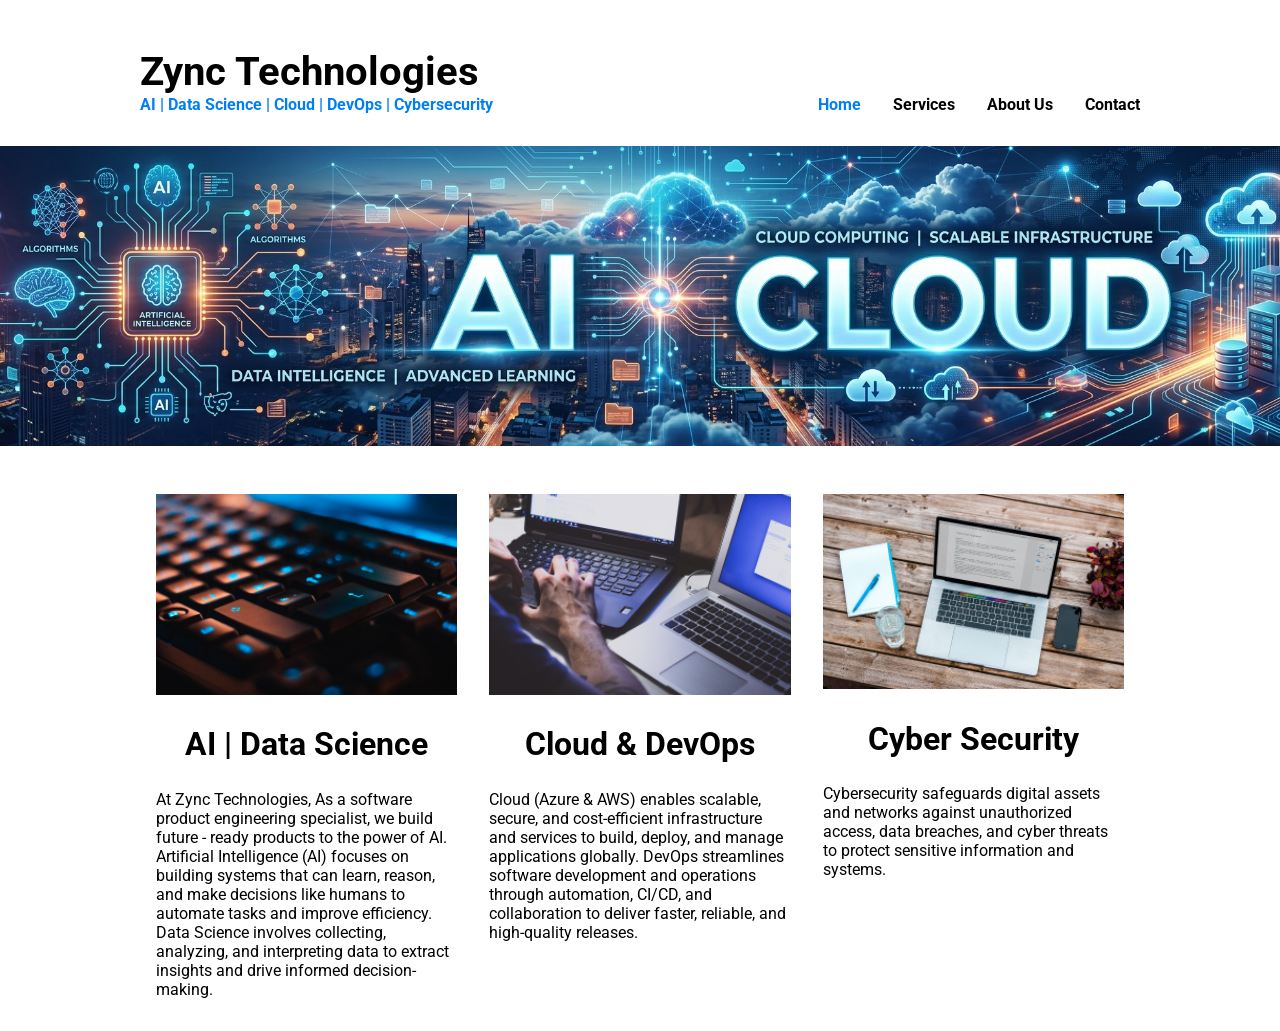
<file: index.html>
<!DOCTYPE html>
<html lang="en">
    <head>
        <meta charset="UTF-8" />
        <meta name="viewport" content="width=device-width, initial-scale=1.0" />
        <title>Zync Technologies</title>
        <link
            rel="stylesheet"
            href="https://cdnjs.cloudflare.com/ajax/libs/font-awesome/5.14.0/css/all.min.css"
        />
        <link rel="stylesheet" href="style.css" />
        <script src="script.js" defer></script>
    </head>
    <body>
        <div class="container">
            <nav>
                <div class="logo">
                    <i class="fas fa-laptop-medical"></i>
                </div>
                <div class="inner-nav">
                    <div class="row">
                        <p class="big">Zync Technologies</p>
                        <p class="big hidden-mobile"></p>
                    </div>
                    <div class="row">
                        <p class="blue hidden-mobile">
                            AI | Data Science | Cloud | DevOps | Cybersecurity
                        </p>
                        <ul>
                            <li><a href="#" class="active">Home</a></li>
                            <li><a href="services.html">Services</a></li>
                            <li><a href="about.html">About Us</a></li>
                            <li><a href="contact.html">Contact</a></li>
                        </ul>
                    </div>
                </div>
            </nav>
        </div>
        <header class="hero-slider">
            <div class="slide active" style="background-image: url('images/AI-Banner1.jpg');"></div>
            <div class="slide" style="background-image: url('images/Banner-AI2.jpg');"></div>
            <div class="slide" style="background-image: url('images/Banner-AI3.jpg');"></div>
            <div class="slide" style="background-image: url('images/Banner-AI4.jpg');"></div>
        </header>

        <div class="container">
            <div class="row">
                <div class="col">
                    <img src="images/img-1.jpg" alt="img-1" />
                    <h2>AI | Data Science</h2>
                    <p>
                        At Zync Technologies, As a software product engineering specialist, we build future - ready products to the power of AI.
                        Artificial Intelligence (AI) focuses on building systems that can learn, reason, and make decisions like humans to automate tasks and improve efficiency.
                        <br>
                        Data Science involves collecting, analyzing, and interpreting data to extract insights and drive informed decision-making.
                    </p>
                </div>
                <div class="col">
                    <img src="images/img-2.jpg" alt="img-2" />
                    <h2>Cloud & DevOps</h2>
                    <p>
                        Cloud (Azure & AWS) enables scalable, secure, and cost‑efficient infrastructure and services to build, deploy, and manage applications globally.
DevOps streamlines software development and operations through automation, CI/CD, and collaboration to deliver faster, reliable, and high‑quality releases.
                    </p>
                </div>
                <div class="col">
                    <img src="images/img-3.jpg" alt="img-3" />
                    <h2>Cyber Security</h2>
                    <p>
                        Cybersecurity safeguards digital assets and networks against unauthorized access, data breaches, and cyber threats to protect sensitive information and systems.
                    </p>
                </div>
            </div>
        </div>

        <div class="text-center" style="display: none;">
            <button>Call us NOW</button>
        </div>
    </body>
</html>
</file>
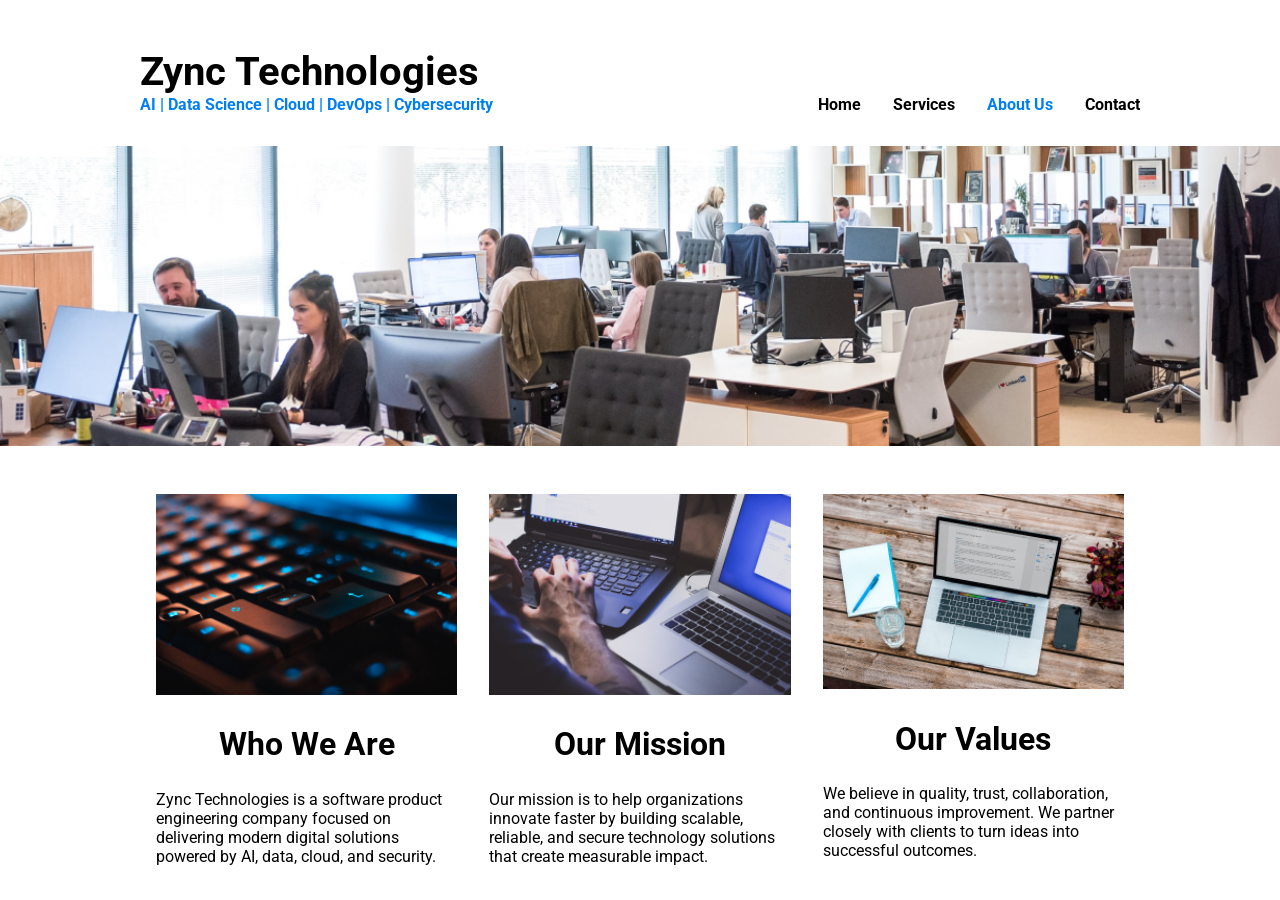
<file: about.html>
<!DOCTYPE html>
<html lang="en">
    <head>
        <meta charset="UTF-8" />
        <meta name="viewport" content="width=device-width, initial-scale=1.0" />
        <title>About Us | Zync Technologies</title>
        <link
            rel="stylesheet"
            href="https://cdnjs.cloudflare.com/ajax/libs/font-awesome/5.14.0/css/all.min.css"
        />
        <link rel="stylesheet" href="style.css" />
        <script src="script.js" defer></script>
    </head>
    <body>
        <div class="container">
            <nav>
                <div class="logo">
                    <i class="fas fa-laptop-medical"></i>
                </div>
                <div class="inner-nav">
                    <div class="row">
                        <p class="big">Zync Technologies</p>
                        <p class="big hidden-mobile"></p>
                    </div>
                    <div class="row">
                        <p class="blue hidden-mobile">
                            AI | Data Science | Cloud | DevOps | Cybersecurity
                        </p>
                        <ul>
                            <li><a href="index.html">Home</a></li>
                            <li><a href="services.html">Services</a></li>
                            <li><a href="about.html" class="active">About Us</a></li>
                            <li><a href="contact.html">Contact</a></li>
                        </ul>
                    </div>
                </div>
            </nav>
        </div>

        <header></header>

        <div class="container">
            <div class="row">
                <div class="col">
                    <img src="images/img-1.jpg" alt="About Zync Technologies" />
                    <h2>Who We Are</h2>
                    <p>
                        Zync Technologies is a software product engineering company focused on
                        delivering modern digital solutions powered by AI, data, cloud, and security.
                    </p>
                </div>
                <div class="col">
                    <img src="images/img-2.jpg" alt="Our Mission" />
                    <h2>Our Mission</h2>
                    <p>
                        Our mission is to help organizations innovate faster by building scalable,
                        reliable, and secure technology solutions that create measurable impact.
                    </p>
                </div>
                <div class="col">
                    <img src="images/img-3.jpg" alt="Our Values" />
                    <h2>Our Values</h2>
                    <p>
                        We believe in quality, trust, collaboration, and continuous improvement.
                        We partner closely with clients to turn ideas into successful outcomes.
                    </p>
                </div>
            </div>
        </div>

        <div class="text-center">
            <a href="index.html" style="display: none;"><button>Back to Home</button></a>
        </div>
    </body>
</html>
</file>
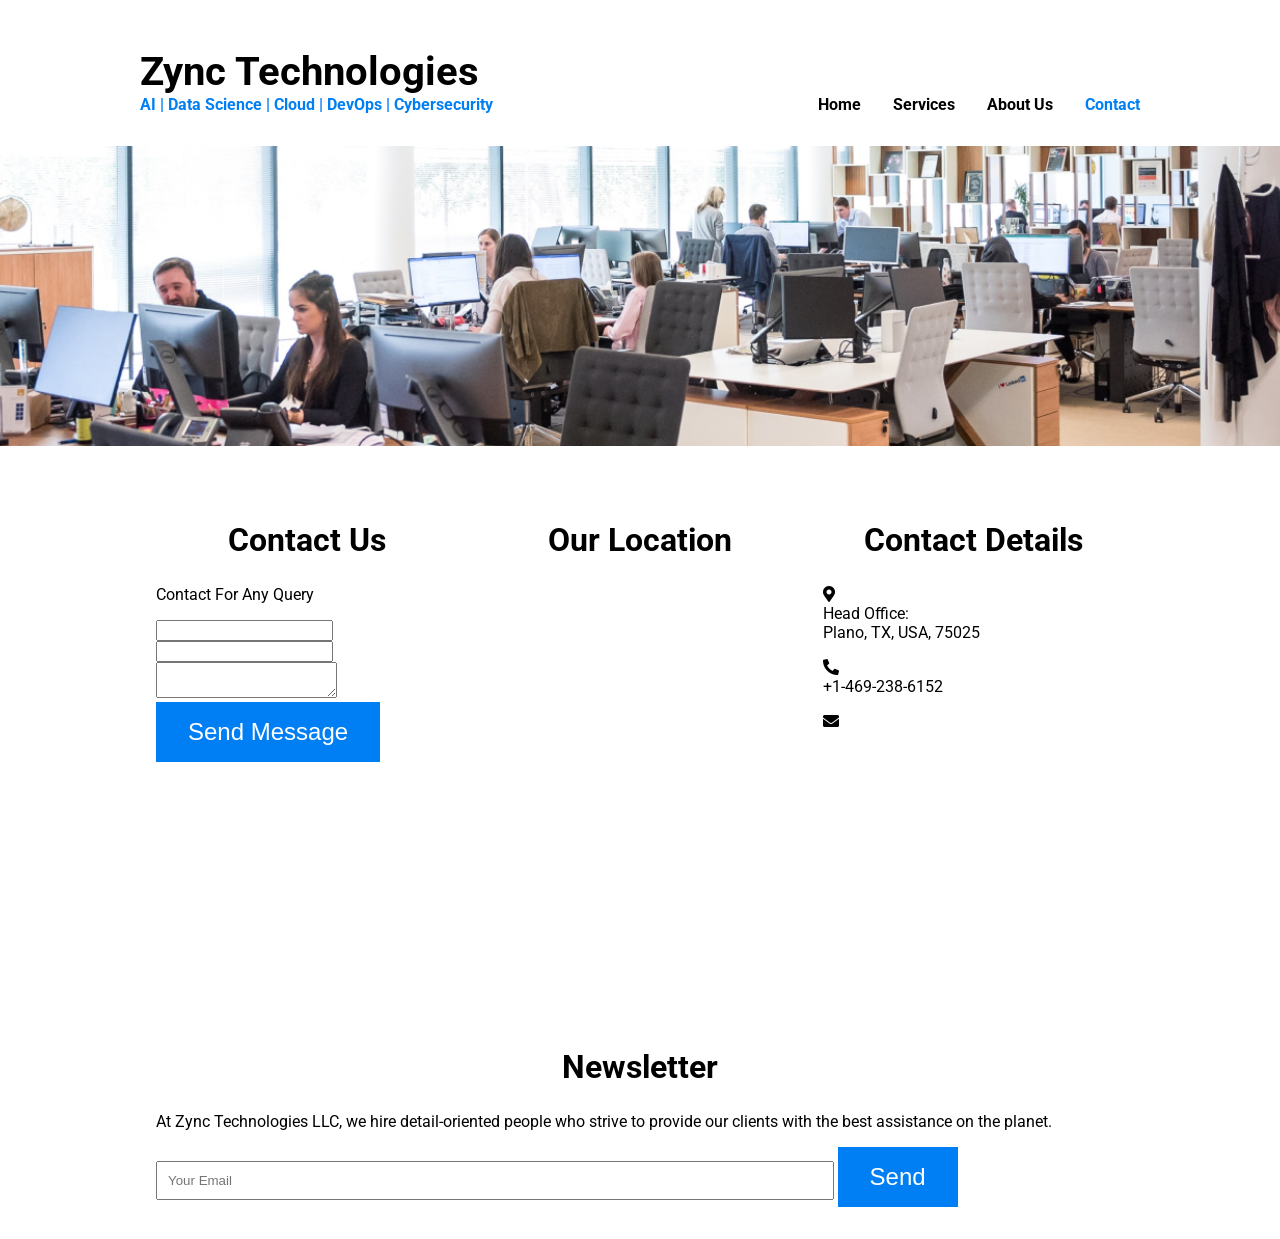
<file: contact.html>
<!DOCTYPE html>
<html lang="en">
    <head>
        <meta charset="UTF-8" />
        <meta name="viewport" content="width=device-width, initial-scale=1.0" />
        <title>Contact | Zync Technologies</title>
        <link
            rel="stylesheet"
            href="https://cdnjs.cloudflare.com/ajax/libs/font-awesome/5.14.0/css/all.min.css"
        />
        <link rel="stylesheet" href="style.css" />
        <script src="script.js" defer></script>
    </head>
    <body>
        <div class="container">
            <nav>
                <div class="logo">
                    <i class="fas fa-laptop-medical"></i>
                </div>
                <div class="inner-nav">
                    <div class="row">
                        <p class="big">Zync Technologies</p>
                        <p class="big hidden-mobile"></p>
                    </div>
                    <div class="row">
                        <p class="blue hidden-mobile">
                            AI | Data Science | Cloud | DevOps | Cybersecurity
                        </p>
                        <ul>
                            <li><a href="index.html">Home</a></li>
                            <li><a href="services.html">Services</a></li>
                            <li><a href="about.html">About Us</a></li>
                            <li><a href="contact.html" class="active">Contact</a></li>
                        </ul>
                    </div>
                </div>
            </nav>
        </div>

        <header></header>

        <!-- Contact Us Form (from testoftest.html) -->
        <div class="container">
            <div class="row">
                <div class="col">
                    <h2>Contact Us</h2>
                    <p>Contact For Any Query</p>

                    <form action="https://api.web3forms.com/submit" method="POST">
                        <input type="hidden" name="access_key" value="3b9598db-53d9-45e6-9a38-aff64bc5527a">
                        <input type="text" name="name" required>
                        <input type="email" name="email" required>
                        <textarea name="message" required></textarea>
                        <button type="submit">Send Message</button>
                      </form>
                </div>

                <!-- Our Location (from testoftest.html) -->
                <div class="col">
                    <h2>Our Location</h2>
                    <iframe
                        src="https://www.google.com/maps/embed?pb=!1m18!1m12!1m3!1d13372.95705006685!2d-96.75939878961559!3d33.076489440927865!2m3!1f0!2f0!3f0!3m2!1i1024!2i768!4f13.1!3m3!1m2!1s0x864c180283973141%3A0x34c87feb89d0c576!2s2320%20Dampton%20Dr%2C%20Plano%2C%20TX%2075025!5e0!3m2!1sen!2sus!4v1777210862997!5m2!1sen!2sus"
                        width="100%"
                        height="400"
                        style="border: 0;"
                        allowfullscreen=""
                        loading="lazy"
                        referrerpolicy="no-referrer-when-downgrade"
                    ></iframe>
                </div>

                <div class="col">
                    <h2>Contact Details</h2>
                    <p>
                        <i class="fas fa-map-marker-alt"></i><br />
                        Head Office:<br />Plano, TX, USA, 75025
                    </p>
                    <p>
                        <i class="fas fa-phone-alt"></i><br />
                        +1-469-238-6152
                    </p>
                    <p>
                        <i class="fas fa-envelope"></i><br />
                    
                    </p>
                </div>
            </div>
        </div>

        <!-- Newsletter (from testoftest.html) -->
        <div class="container">
            <div class="row">
                <div class="col">
                    <h2>Newsletter</h2>
                    <p>
                        At Zync Technologies LLC, we hire detail-oriented people
                        who strive to provide our clients with the best assistance on the planet.
                    </p>
                    <p>
                        <input
                            id="newsletter-email"
                            type="email"
                            placeholder="Your Email"
                            style="padding: 10px; width: 70%;"
                        />
                        <button id="newsletter-btn" type="button">Send</button>
                    </p>
                    <p id="newsletter-success" style="display: none; color: green;">
                        Sent successfully!
                    </p>
                </div>
            </div>
        </div>

        <div class="text-center">
            <a href="index.html" style="display: none;"><button>Back to Home</button></a>
        </div>

        <script>
            document.getElementById("newsletter-btn").addEventListener("click", function () {
                var emailInput = document.getElementById("newsletter-email");
                var successMsg = document.getElementById("newsletter-success");
                var email = emailInput.value.trim();
                var re = /^[^\s@]+@[^\s@]+\.[^\s@]+$/;

                if (re.test(email)) {
                    successMsg.style.display = "block";
                    emailInput.value = "";
                    setTimeout(function () {
                        successMsg.style.display = "none";
                    }, 2500);
                } else {
                    alert("Please enter a valid email address.");
                }
            });
        </script>
    </body>
</html>
</file>
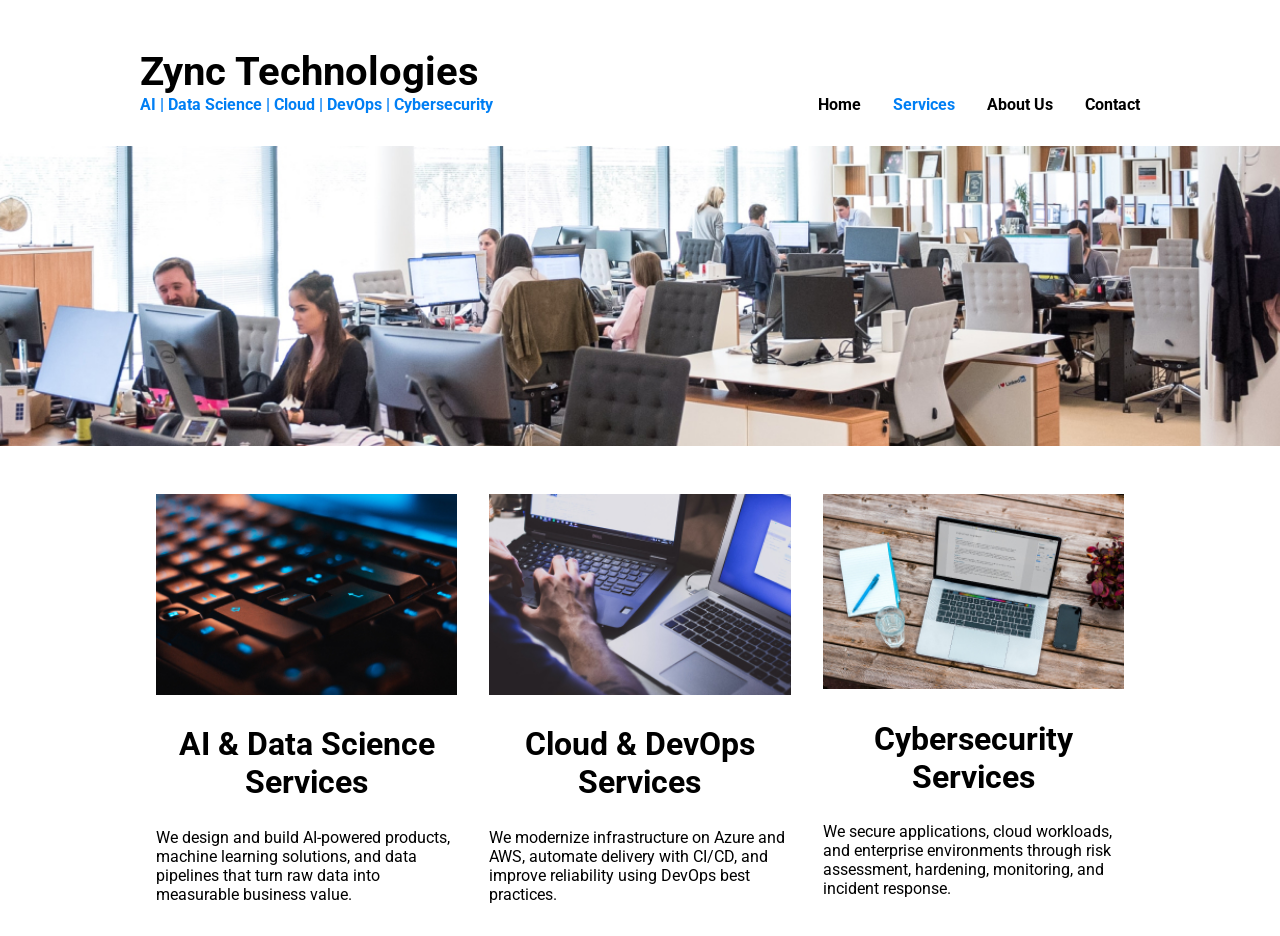
<file: services.html>
<!DOCTYPE html>
<html lang="en">
    <head>
        <meta charset="UTF-8" />
        <meta name="viewport" content="width=device-width, initial-scale=1.0" />
        <title>Services | Zync Technologies</title>
        <link
            rel="stylesheet"
            href="https://cdnjs.cloudflare.com/ajax/libs/font-awesome/5.14.0/css/all.min.css"
        />
        <link rel="stylesheet" href="style.css" />
        <script src="script.js" defer></script>
    </head>
    <body>
        <div class="container">
            <nav>
                <div class="logo">
                    <i class="fas fa-laptop-medical"></i>
                </div>
                <div class="inner-nav">
                    <div class="row">
                        <p class="big">Zync Technologies</p>
                        <p class="big hidden-mobile"></p>
                    </div>
                    <div class="row">
                        <p class="blue hidden-mobile">
                            AI | Data Science | Cloud | DevOps | Cybersecurity
                        </p>
                        <ul>
                            <li><a href="index.html">Home</a></li>
                            <li><a href="services.html" class="active">Services</a></li>
                            <li><a href="about.html">About Us</a></li>
                            <li><a href="contact.html">Contact</a></li>
                        </ul>
                    </div>
                </div>
            </nav>
        </div>

        <header></header>

        <div class="container">
            <div class="row">
                <div class="col">
                    <img src="images/img-1.jpg" alt="AI and Data Science" />
                    <h2>AI & Data Science Services</h2>
                    <p>
                        We design and build AI-powered products, machine learning solutions,
                        and data pipelines that turn raw data into measurable business value.
                    </p>
                </div>
                <div class="col">
                    <img src="images/img-2.jpg" alt="Cloud and DevOps" />
                    <h2>Cloud & DevOps Services</h2>
                    <p>
                        We modernize infrastructure on Azure and AWS, automate delivery with CI/CD,
                        and improve reliability using DevOps best practices.
                    </p>
                </div>
                <div class="col">
                    <img src="images/img-3.jpg" alt="Cybersecurity" />
                    <h2>Cybersecurity Services</h2>
                    <p>
                        We secure applications, cloud workloads, and enterprise environments through
                        risk assessment, hardening, monitoring, and incident response.
                    </p>
                </div>
            </div>
        </div>

        <div class="text-center">
            <a href="index.html" style="display: none;"><button>Back to Home</button></a>
        </div>
    </body>
</html>
</file>
<file: style.css>
@import url("https://fonts.googleapis.com/css2?family=Roboto:wght@300;400;500;700;900&display=swap");

* {
    box-sizing: border-box;
}

body {
    font-family: "Roboto", sans-serif;
    margin: 0;
}

.container {
    margin: 0 auto;
    width: 1000px;
    max-width: 100%;
}

header {
    background-image: url(images/banner.jpg);
    background-size: cover;
    background-position: center center;
    height: 300px;
    margin-bottom: 2rem;
}

.hero-slider {
    position: relative;
    height: 300px;
    margin-bottom: 2rem;
    overflow: hidden;
}

.hero-slider .slide {
    position: absolute;
    inset: 0;
    background-size: cover;
    background-position: center center;
    opacity: 0;
    transition: opacity 0.8s ease-in-out;
}

.hero-slider .slide.active {
    opacity: 1;
}

nav {
    display: flex;
    font-weight: bold;
    align-items: center;
    margin: 3rem 0 2rem;
}

.logo {
    font-size: 3rem;
    margin-right: 1rem;
    display: none;
}

.inner-nav {
    flex: 1;
}

.row {
    display: flex;
    justify-content: space-between;
}

.big {
    font-size: 2.5rem;
    margin: 0;
}

.blue {
    color: #007ff4;
    margin: 0;
}

nav ul {
    display: flex;
    padding: 0;
    list-style-type: none;
    margin: 0;
}

nav a {
    color: black;
    text-decoration: none;
    margin-left: 2rem;
}

nav a.active {
    color: #007ff4;
}

.col {
    padding: 1rem;
    flex: 1;
}

.col img {
    width: 100%;
}

h2 {
    font-size: 2rem;
    text-align: center;
}

.text-center {
    text-align: center;
}

button {
    background-color: #007ff4;
    border: none;
    color: white;
    font-size: 1.5rem;
    padding: 1rem 2rem;
}

@media screen and (max-width: 768px) {
    .hidden-mobile {
        display: none;
    }

    .logo {
        margin-left: 1rem;
    }

    .row {
        flex-direction: column;
        align-items: center;
    }
}
</file>
